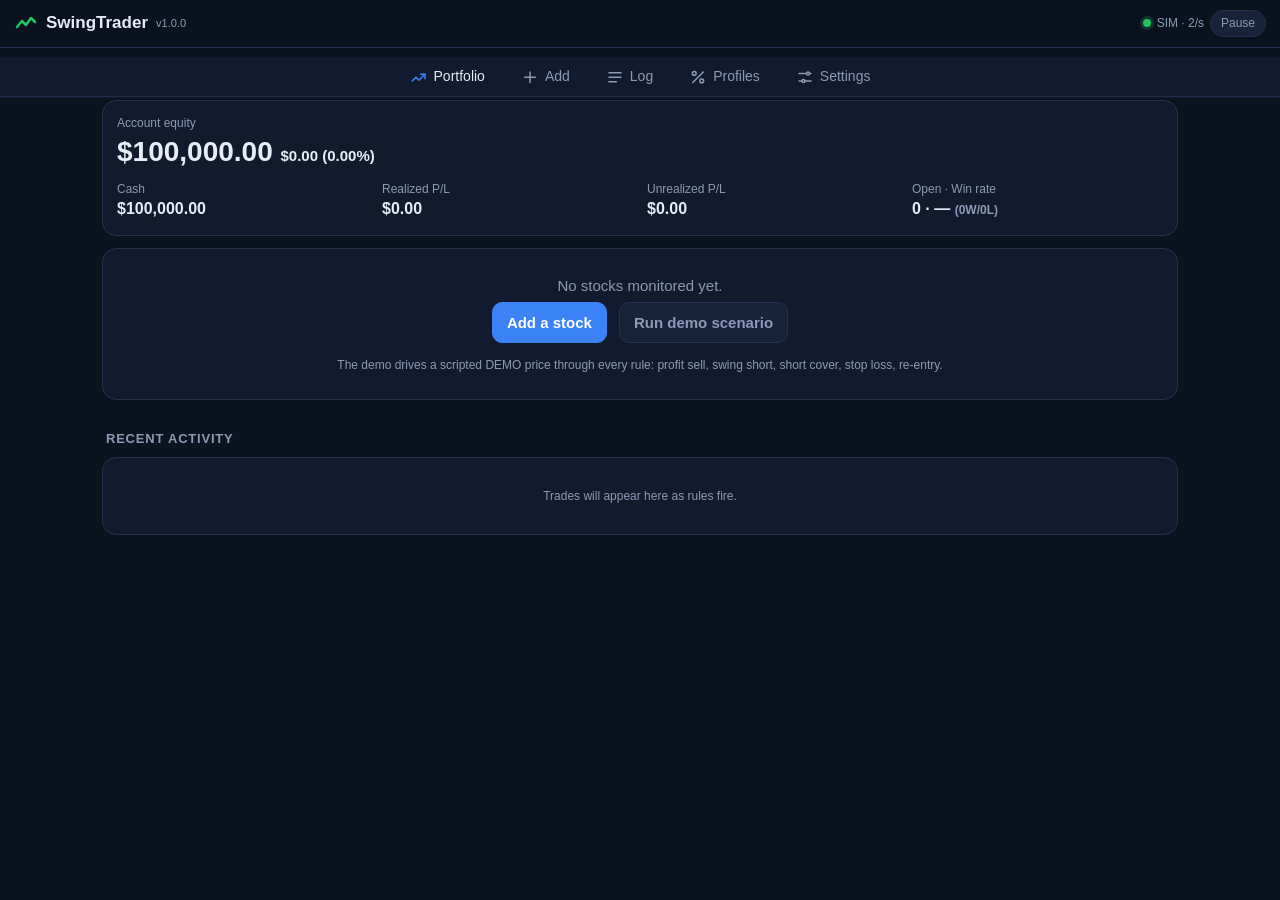
<file: index.html>
<!doctype html>
<html lang="en">
<head>
<meta charset="utf-8">
<meta name="viewport" content="width=device-width,initial-scale=1,viewport-fit=cover">
<title>SwingTrader</title>
<meta name="theme-color" content="#0b1220">
<link rel="manifest" href="manifest.json">
<link rel="apple-touch-icon" href="icon-192.png">
<meta name="apple-mobile-web-app-capable" content="yes">
<meta name="mobile-web-app-capable" content="yes">
<meta name="apple-mobile-web-app-status-bar-style" content="black-translucent">
<meta name="apple-mobile-web-app-title" content="SwingTrader">
<style>
:root{--bg:#0b1220;--panel:#121b2e;--panel2:#18233b;--line:#24324f;--tx:#e6edf7;--mut:#8b9ab5;--up:#22c55e;--dn:#ef4444;--amb:#f59e0b;--acc:#3b82f6;--r:14px;--safe-b:env(safe-area-inset-bottom,0px)}
*{box-sizing:border-box}
html,body{margin:0;background:var(--bg);color:var(--tx);font:15px/1.4 -apple-system,BlinkMacSystemFont,"Segoe UI",Roboto,Helvetica,Arial,sans-serif;-webkit-text-size-adjust:100%}
body.noscroll{overflow:hidden}
button,input,select{font:inherit;color:inherit}
.top{position:sticky;top:0;z-index:20;display:flex;align-items:center;justify-content:space-between;gap:8px;padding:calc(env(safe-area-inset-top,0px) + 10px) 14px 10px;background:rgba(11,18,32,.96);border-bottom:1px solid var(--line)}
.brand{display:flex;align-items:center;gap:8px;font-weight:700;font-size:17px;white-space:nowrap}
.logo{width:24px;height:24px;fill:none;stroke:var(--up);stroke-width:2.5;stroke-linecap:round;stroke-linejoin:round}
.ver{font-weight:500;font-size:11px;color:var(--mut)}
.mkt{display:flex;align-items:center;gap:6px;font-size:12px;color:var(--mut);min-width:0}
#mktTxt{white-space:nowrap;overflow:hidden;text-overflow:ellipsis;max-width:42vw}
.dot{width:8px;height:8px;border-radius:50%;background:var(--mut);flex:none}
.dot.on{background:var(--up);box-shadow:0 0 0 3px rgba(34,197,94,.2)}
.dot.err{background:var(--dn)}
.chip{border:1px solid var(--line);background:var(--panel2);border-radius:999px;padding:4px 10px;font-size:12px;cursor:pointer}
main{max-width:1100px;margin:0 auto;padding:12px 12px calc(84px + var(--safe-b))}
.view{display:none}.view.on{display:block}
.tabs{position:fixed;left:0;right:0;bottom:0;z-index:20;display:flex;background:rgba(18,27,46,.98);border-top:1px solid var(--line);padding-bottom:var(--safe-b)}
.tabs button{flex:1 1 0;min-width:0;border:0;background:none;padding:8px 2px 9px;display:flex;flex-direction:column;align-items:center;gap:3px;font-size:11px;color:var(--mut);cursor:pointer}
.tabs svg{width:22px;height:22px;fill:none;stroke:currentColor;stroke-width:2;stroke-linecap:round;stroke-linejoin:round}
.tabs button.on{color:var(--tx)}.tabs button.on svg{stroke:var(--acc)}
@media(min-width:820px){
  .tabs{position:sticky;top:57px;bottom:auto;justify-content:center;gap:4px;border-top:0;border-bottom:1px solid var(--line);padding:0}
  .tabs button{flex:0 0 auto;flex-direction:row;gap:6px;padding:10px 16px;font-size:14px}
  .tabs svg{width:18px;height:18px}
  main{padding-bottom:30px}
}
.card{background:var(--panel);border:1px solid var(--line);border-radius:var(--r);padding:14px;margin-bottom:12px;min-width:0}
h2{font-size:18px;margin:0 0 10px}h3.sec{font-size:13px;text-transform:uppercase;letter-spacing:.06em;color:var(--mut);margin:18px 4px 8px}
h4{margin:14px 0 6px;font-size:13px;color:var(--mut);text-transform:uppercase;letter-spacing:.05em}
.muted{color:var(--mut)}.small{font-size:12px}
.pos,.up{color:var(--up)}.neg,.dn{color:var(--dn)}
.summary{display:grid;grid-template-columns:repeat(2,minmax(0,1fr));gap:10px 14px}
.summary .big{grid-column:1/-1}
.summary .k{font-size:12px;color:var(--mut)}.summary .v{font-size:16px;font-weight:600;font-variant-numeric:tabular-nums}
.summary .big .v{font-size:28px}
@media(min-width:620px){.summary{grid-template-columns:repeat(4,minmax(0,1fr))}}
.bots{display:grid;grid-template-columns:minmax(0,1fr);gap:12px}
@media(min-width:620px){.bots{grid-template-columns:repeat(2,minmax(0,1fr))}}
@media(min-width:980px){.bots{grid-template-columns:repeat(3,minmax(0,1fr))}}
.bot{cursor:pointer;margin:0;transition:border-color .2s}
.bot:hover{border-color:#36507d}
.bot.flash{border-color:var(--amb)}
.row{display:flex;justify-content:space-between;align-items:flex-start;gap:8px}
.r{text-align:right}
.sym{font-size:18px;letter-spacing:.02em}
.price{font-size:18px;font-weight:600;font-variant-numeric:tabular-nums}
.chg{font-size:12px;font-variant-numeric:tabular-nums}
.badge{display:inline-block;font-size:10px;font-weight:700;letter-spacing:.06em;padding:3px 7px;border-radius:6px;vertical-align:3px;background:#334155;color:#cbd5e1}
.badge.LONG{background:rgba(34,197,94,.18);color:#4ade80}.badge.SHORT{background:rgba(239,68,68,.18);color:#f87171}
.badge.WATCH_PEAK,.badge.WATCH_TROUGH{background:rgba(245,158,11,.18);color:#fbbf24}
.badge.PAUSED{background:#334155;color:#cbd5e1}
.spark{display:block;width:100%;height:48px;margin:8px 0 6px}
.bot .ln{font-size:13px;font-variant-numeric:tabular-nums;margin-top:2px}
.bot .nx{font-size:12px;color:var(--mut);margin-top:3px}
.empty{text-align:center;padding:26px 14px;color:var(--mut)}
.empty .btn{margin:6px}
.btn{border:1px solid var(--line);background:var(--panel2);border-radius:10px;padding:9px 14px;cursor:pointer;font-weight:600}
.btn:hover{border-color:#3a5283}
.btn.primary{background:var(--acc);border-color:var(--acc);color:#fff}
.btn.danger{color:#fca5a5}
.btn.warn{background:var(--dn);border-color:var(--dn);color:#fff}
.btn.big{width:100%;padding:13px;font-size:16px;margin-top:6px}
.btn:disabled{opacity:.45;cursor:not-allowed}
label{display:block;font-size:13px;color:var(--mut);margin:0 0 10px;min-width:0}
input:not([type=checkbox]):not([type=radio]),select{display:block;width:100%;margin-top:4px;background:#0d1628;border:1px solid var(--line);border-radius:10px;padding:10px 11px;color:var(--tx);font-size:16px;min-width:0}
input:focus,select:focus{outline:2px solid rgba(59,130,246,.5);border-color:var(--acc)}
.grid2{display:grid;grid-template-columns:repeat(2,minmax(0,1fr));gap:0 10px}
.chk{display:flex;align-items:center;gap:8px;color:var(--tx);font-size:14px}
.chk input{width:18px;height:18px}
.seg{display:flex;gap:8px;flex-wrap:wrap;margin-bottom:10px}
.seg label{flex:1 1 140px;display:flex;gap:8px;align-items:center;border:1px solid var(--line);border-radius:10px;padding:10px;color:var(--tx);margin:0;cursor:pointer}
.seg label.on{border-color:var(--acc);background:rgba(59,130,246,.1)}
.preview{background:#0d1628;border:1px dashed var(--line);border-radius:10px;padding:10px 12px;font-size:13px;margin:4px 0 8px;font-variant-numeric:tabular-nums}
.preview ol,.rules ol{margin:6px 0 0;padding-left:20px}.preview li,.rules li{margin:3px 0}
.rules{font-size:13px;background:#0d1628;border-radius:10px;padding:10px 12px;margin-top:6px}
.err{color:#fca5a5;font-size:13px;min-height:1em;margin:4px 0}
.list{padding:4px 12px}
.tr{display:flex;align-items:center;gap:10px;padding:9px 0;border-bottom:1px solid var(--line);font-size:13px;font-variant-numeric:tabular-nums}
.tr:last-child{border-bottom:0}
.act{flex:none;width:58px;text-align:center;font-size:10px;font-weight:800;letter-spacing:.05em;padding:4px 0;border-radius:6px}
.act.BUY,.act.COVER{background:rgba(34,197,94,.16);color:#4ade80}.act.SELL,.act.SHORT{background:rgba(239,68,68,.16);color:#f87171}
.tr .mid{flex:1;min-width:0}.tr .rsn{color:var(--mut);font-size:12px;overflow-wrap:anywhere}
.tr .pl{text-align:right;font-weight:700;white-space:nowrap}.tr .pl small{display:block;font-weight:500;font-size:11px}
.toolbar{display:flex;gap:8px;flex-wrap:wrap;align-items:flex-end}
.toolbar label{flex:1 1 140px;margin:0}
.toolbar .btn,.toolbar a.btn{flex:0 0 auto;text-decoration:none;color:var(--tx)}
.kv{display:grid;grid-template-columns:repeat(2,minmax(0,1fr));gap:8px 12px;font-size:13px;margin:10px 0;font-variant-numeric:tabular-nums}
.kv div span{display:block;color:var(--mut);font-size:11px}
@media(min-width:620px){.kv{grid-template-columns:repeat(4,minmax(0,1fr))}}
.sheet{position:fixed;inset:0;z-index:50;display:flex;align-items:flex-end;justify-content:center}
.sheet.hidden{display:none}
.sheet-bd{position:absolute;inset:0;background:rgba(0,0,0,.55)}
.sheet-panel{position:relative;width:100%;max-width:760px;max-height:92vh;overflow-y:auto;background:var(--panel);border:1px solid var(--line);border-radius:18px 18px 0 0;padding:14px 14px calc(18px + var(--safe-b));-webkit-overflow-scrolling:touch}
@media(min-width:820px){.sheet{align-items:center}.sheet-panel{border-radius:18px}}
.sh-head{display:flex;align-items:flex-start;gap:10px}.sh-head>div:first-child{flex:1}
.x{border:0;background:var(--panel2);width:34px;height:34px;border-radius:50%;font-size:20px;line-height:1;cursor:pointer;flex:none}
.chart{display:block;width:100%;height:240px;margin:10px 0;background:#0d1628;border-radius:12px}
.state{background:#0d1628;border-radius:10px;padding:10px 12px;font-size:14px;font-variant-numeric:tabular-nums}
.state .tg{display:flex;justify-content:space-between;font-size:13px;margin-top:4px;color:var(--mut)}
.simctl{margin:12px 0;padding:10px 12px;border:1px dashed var(--line);border-radius:10px}
.simctl .lbl{font-size:12px;color:var(--mut);margin-bottom:8px}
.nudges{display:grid;grid-template-columns:repeat(6,minmax(0,1fr));gap:6px;margin-bottom:8px}
.nudges button{padding:8px 0;border-radius:8px;border:1px solid var(--line);background:var(--panel2);cursor:pointer;font-weight:700;font-size:13px}
.inl{display:flex;gap:8px}.inl input{margin:0!important}
.acts{display:flex;flex-wrap:wrap;gap:8px;margin:10px 0}
.hidden{display:none!important}
#toasts{position:fixed;left:50%;transform:translateX(-50%);bottom:calc(76px + var(--safe-b));z-index:60;display:flex;flex-direction:column;gap:6px;width:min(92vw,420px);pointer-events:none}
.toast{background:#1e293b;border:1px solid var(--line);border-left:4px solid var(--acc);border-radius:10px;padding:10px 12px;font-size:13px;box-shadow:0 8px 24px rgba(0,0,0,.4);animation:tin .2s}
.toast.up{border-left-color:var(--up)}.toast.dn{border-left-color:var(--dn)}
@keyframes tin{from{opacity:0;transform:translateY(8px)}}
textarea{width:100%;max-width:100%;min-height:120px;background:#0d1628;color:var(--tx);border:1px solid var(--line);border-radius:10px;padding:8px;font:12px ui-monospace,Menlo,monospace}
a{color:#93c5fd}
</style>
</head>
<body>
<header class="top">
  <div class="brand"><svg class="logo" viewBox="0 0 24 24"><path d="M3 16l5-6 4 4 5-7 4 4"/></svg>SwingTrader <span class="ver" id="ver"></span></div>
  <div class="mkt"><span class="dot" id="mktDot"></span><span id="mktTxt"></span><button class="chip" id="runBtn" data-act="run"></button></div>
</header>
<nav class="tabs" id="tabs">
  <button data-go="portfolio" class="on"><svg viewBox="0 0 24 24"><path d="M3 17l5-5 4 4 8-8"/><path d="M14 8h6v6"/></svg><span>Portfolio</span></button>
  <button data-go="new"><svg viewBox="0 0 24 24"><path d="M12 5v14M5 12h14"/></svg><span>Add</span></button>
  <button data-go="log"><svg viewBox="0 0 24 24"><path d="M4 6h16M4 12h16M4 18h10"/></svg><span>Log</span></button>
  <button data-go="profiles"><svg viewBox="0 0 24 24"><circle cx="7" cy="7" r="2.5"/><circle cx="17" cy="17" r="2.5"/><path d="M19 5L5 19"/></svg><span>Profiles</span></button>
  <button data-go="settings"><svg viewBox="0 0 24 24"><path d="M4 7h10M18 7h2M4 17h4M12 17h8"/><circle cx="16" cy="7" r="2"/><circle cx="10" cy="17" r="2"/></svg><span>Settings</span></button>
</nav>
<main>
  <section id="v-portfolio" class="view on">
    <div class="card summary" id="summary"></div>
    <div id="bots" class="bots"></div>
    <h3 class="sec">Recent activity</h3>
    <div id="recent" class="card list"></div>
  </section>
  <section id="v-new" class="view"></section>
  <section id="v-log" class="view"></section>
  <section id="v-profiles" class="view"></section>
  <section id="v-settings" class="view"></section>
</main>
<div id="sheet" class="sheet hidden"><div class="sheet-bd" data-close></div><div class="sheet-panel" id="sheetPanel"></div></div>
<div id="toasts"></div>
<script>
'use strict';
const VERSION = '1.0.0';
const KEY = 'swingtrader.v1';
const SEEDS = {AAPL:230,MSFT:420,NVDA:130,TSLA:250,AMZN:190,GOOGL:165,META:560,SPY:570,QQQ:490,AMD:160,NFLX:700,JPM:210};
const HIST_MAX = 600;
const DEMO_PATH = [121,126,118,95,91,97,85,84,90,110,112,106,128,131,124];
const PHASE = {LONG:'LONG',SHORT:'SHORT',WATCH_PEAK:'WATCH TOP',WATCH_TROUGH:'WATCH LOW',STOPPED:'STOPPED'};
const RT = {err:'', last:0};
let S, view = 'portfolio', detailId = null, dirty = true, structDirty = true;

const $ = (s, r = document) => r.querySelector(s);
const $$ = (s, r = document) => [...r.querySelectorAll(s)];
const esc = s => String(s).replace(/[&<>"']/g, c => ({'&':'&amp;','<':'&lt;','>':'&gt;','"':'&quot;',"'":'&#39;'}[c]));
const money = n => (n < 0 ? '−' : '') + '$' + Math.abs(n).toLocaleString('en-US', {minimumFractionDigits:2, maximumFractionDigits:2});
const sMoney = n => (n > 0.004 ? '+' : '') + money(n);
const px = n => n == null || !isFinite(n) ? '—' : n >= 1 ? n.toFixed(2) : n.toFixed(4);
const pct = (n, d = 2) => (n > 0 ? '+' : n < 0 ? '−' : '') + Math.abs(n).toFixed(d) + '%';
const cls = n => n > 0.004 ? 'pos' : n < -0.004 ? 'neg' : '';
const tstr = t => new Date(t).toLocaleTimeString([], {hour:'2-digit', minute:'2-digit', second:'2-digit'});
const dstr = t => new Date(t).toLocaleDateString([], {month:'short', day:'numeric'}) + ' ' + tstr(t);
const uid = () => S.nextId++;

/* ---------- state ---------- */
function defProfile() {
  return {id:'p1', name:'Standard swing', longTP:20, longSL:10, swing:5, shortTP:20, shortSL:10, afterProfit:'swing', afterLoss:'swing', maxCycles:0};
}
function defSettings() {
  return {source:'sim', apiKey:'', pollSec:15, speed:2, vol:1, startCash:100000, commission:0, notify:false, sound:true, running:true};
}
function defState() {
  return {version:VERSION, settings:defSettings(), cash:100000, profiles:[defProfile()], bots:[], trades:[], quotes:{}, nextId:2};
}
function load() {
  try {
    const s = JSON.parse(localStorage.getItem(KEY));
    if (s && Array.isArray(s.bots)) {
      S = Object.assign(defState(), s);
      S.settings = Object.assign(defSettings(), s.settings);
      S.version = VERSION;
      return;
    }
  } catch (e) {}
  S = defState();
}
let lastSave = 0;
function save(now) {
  if (!now && Date.now() - lastSave < 3000) return;
  lastSave = Date.now();
  try { localStorage.setItem(KEY, JSON.stringify(S)); } catch (e) {}
}
const prof = b => S.profiles.find(p => p.id === b.profileId) || S.profiles[0];
const bot = id => S.bots.find(b => b.id === id);

/* ---------- trading engine ---------- */
function levels(b) {
  const pr = prof(b), e = b.entry;
  switch (b.phase) {
    case 'LONG': return {tp:e * (1 + pr.longTP / 100), sl:e * (1 - pr.longSL / 100)};
    case 'SHORT': return {tp:e * (1 - pr.shortTP / 100), sl:e * (1 + pr.shortSL / 100)};
    case 'WATCH_PEAK': return {trig:b.extreme * (1 - pr.swing / 100)};
    case 'WATCH_TROUGH': return {trig:b.extreme * (1 + pr.swing / 100)};
  }
  return {};
}
function unreal(b, p) {
  if (b.phase === 'LONG') return (p - b.entry) * b.qty;
  if (b.phase === 'SHORT') return (b.entry - p) * b.qty;
  return 0;
}
function evalBot(b, p, t) {
  if (b.paused || b.phase === 'STOPPED') return;
  const pr = prof(b), L = levels(b);
  if (b.phase === 'LONG') {
    if (p >= L.tp) closePos(b, p, t, 'TP', `Take profit: +${pr.longTP}% target ${px(L.tp)} reached`);
    else if (p <= L.sl) closePos(b, p, t, 'SL', `Stop loss: −${pr.longSL}% limit ${px(L.sl)} reached`);
  } else if (b.phase === 'SHORT') {
    if (p <= L.tp) closePos(b, p, t, 'TP', `Short profit: −${pr.shortTP}% target ${px(L.tp)} reached`);
    else if (p >= L.sl) closePos(b, p, t, 'SL', `Short risk: +${pr.shortSL}% limit ${px(L.sl)} reached`);
  } else if (b.phase === 'WATCH_PEAK') {
    if (p > b.extreme) b.extreme = p;
    else if (p <= L.trig) openPos(b, 'SHORT', p, t, `Swing: −${pr.swing}% off high ${px(b.extreme)}`);
  } else if (b.phase === 'WATCH_TROUGH') {
    if (p < b.extreme) b.extreme = p;
    else if (p >= L.trig) openPos(b, 'LONG', p, t, `Swing: +${pr.swing}% off low ${px(b.extreme)}`);
  }
}
function openPos(b, side, p, t, reason) {
  const fee = +S.settings.commission || 0;
  let qty = b.sizing === 'compound' ? Math.floor((b.capital + b.realized) / p) : b.baseQty;
  if (side === 'LONG' && qty * p + fee > S.cash) qty = Math.floor((S.cash - fee) / p);
  if (qty <= 0) {
    b.phase = 'STOPPED';
    toast(`${b.sym}: not enough cash to ${side === 'LONG' ? 'buy' : 'short'} — monitoring stopped`, 'dn');
    structDirty = true;
    return;
  }
  S.cash += side === 'LONG' ? -(qty * p) - fee : qty * p - fee;
  Object.assign(b, {phase:side, entry:p, qty, entryT:t, openFee:fee, extreme:p});
  logTrade(b, side === 'LONG' ? 'BUY' : 'SHORT', qty, p, reason, null, null, t);
}
function closePos(b, p, t, kind, reason) {
  const pr = prof(b), wasLong = b.phase === 'LONG', fee = +S.settings.commission || 0;
  const gross = wasLong ? (p - b.entry) * b.qty : (b.entry - p) * b.qty;
  const pl = gross - fee - (b.openFee || 0);
  const plPct = pl / (b.entry * b.qty) * 100;
  S.cash += wasLong ? b.qty * p - fee : -(b.qty * p) - fee;
  b.realized += pl;
  b.cycles++;
  logTrade(b, wasLong ? 'SELL' : 'COVER', b.qty, p, reason, pl, plPct, t);
  b.qty = 0; b.entry = 0;
  const priceRose = (wasLong && kind === 'TP') || (!wasLong && kind === 'SL');
  const rule = kind === 'TP' ? pr.afterProfit : kind === 'SL' ? pr.afterLoss : 'stop';
  if (rule === 'stop' || (pr.maxCycles > 0 && b.cycles >= pr.maxCycles)) { b.phase = 'STOPPED'; return; }
  if (rule === 'reverse') { openPos(b, wasLong ? 'SHORT' : 'LONG', p, t, 'Reverse after stop loss'); return; }
  b.phase = priceRose ? 'WATCH_PEAK' : 'WATCH_TROUGH';
  b.extreme = p;
}
function logTrade(b, action, qty, price, reason, pl, plPct, t) {
  const tr = {id:uid(), t, sym:b.sym, bot:b.id, action, qty, price:+price.toFixed(4), reason,
    pl:pl == null ? null : +pl.toFixed(2), plPct:plPct == null ? null : +plPct.toFixed(2)};
  S.trades.push(tr);
  if (S.trades.length > 5000) S.trades.splice(0, S.trades.length - 5000);
  structDirty = true;
  save(true);
  announce(tr);
}
function startBot(b, mode, p, t) {
  if (mode === 'buy') openPos(b, 'LONG', p, t, 'Initial buy');
  else if (mode === 'short') openPos(b, 'SHORT', p, t, 'Initial short');
  else { b.phase = mode === 'top' ? 'WATCH_PEAK' : 'WATCH_TROUGH'; b.extreme = p; }
}
function newBot(sym, qty, profileId, sizing, mode) {
  const q = S.quotes[sym], t = Date.now();
  const b = {id:uid(), sym, profileId, baseQty:qty, sizing, capital:qty * q.p, phase:'STOPPED', qty:0, entry:0, entryT:0,
    openFee:0, extreme:q.p, cycles:0, realized:0, paused:false, created:t, startMode:mode};
  S.bots.push(b);
  startBot(b, mode, q.p, t);
  structDirty = true;
  save(true);
  return b;
}
function manualClose(b, reason) {
  const q = S.quotes[b.sym];
  if (!q || (b.phase !== 'LONG' && b.phase !== 'SHORT')) return;
  closePos(b, q.p, Date.now(), 'MANUAL', reason);
}
function equity() {
  let e = S.cash;
  for (const b of S.bots) {
    const q = S.quotes[b.sym]; if (!q) continue;
    if (b.phase === 'LONG') e += b.qty * q.p;
    if (b.phase === 'SHORT') e -= b.qty * q.p;
  }
  return e;
}

/* ---------- price feeds ---------- */
function ensureQuote(sym, p, ref) {
  if (!S.quotes[sym]) S.quotes[sym] = {p, ref:ref || p, t:Date.now(), hist:[[Date.now(), p]]};
  return S.quotes[sym];
}
function pushPrice(sym, p, t) {
  const q = S.quotes[sym]; if (!q) return;
  p = +p.toFixed(4);
  q.p = p; q.t = t;
  q.hist.push([t, p]);
  if (q.hist.length > HIST_MAX) q.hist.splice(0, q.hist.length - HIST_MAX);
  for (const b of S.bots.slice()) if (b.sym === sym) evalBot(b, p, t);
  dirty = true;
}
function gauss() { let u = 0, v = 0; while (!u) u = Math.random(); while (!v) v = Math.random(); return Math.sqrt(-2 * Math.log(u)) * Math.cos(2 * Math.PI * v); }
function simStep(q) {
  if (q.script && q.script.length) {
    const tgt = q.script[0], step = q.p * 0.008, d = tgt - q.p;
    if (Math.abs(d) <= step) { q.script.shift(); return tgt; }
    return q.p + Math.sign(d) * step;
  }
  const vol = +S.settings.vol || 1, sig = 0.004 * vol;
  if (!q.sim || q.sim.left <= 0) q.sim = {bias:(Math.random() - 0.5) * 0.003 * vol, left:40 + Math.floor(Math.random() * 260)};
  q.sim.left--;
  return Math.max(0.5, q.p * Math.exp(q.sim.bias + sig * gauss() - 0.5 * sig * sig));
}
let simTimer = null, liveTimer = null, liveGen = 0;
function restartLoops() {
  clearInterval(simTimer); clearTimeout(liveTimer); simTimer = null; liveGen++;
  RT.err = '';
  if (S.settings.source === 'sim') simTimer = setInterval(simTick, 1000 / (+S.settings.speed || 1));
  else pollLive();
  dirty = true;
}
function simTick() {
  if (!S.settings.running) return;
  const t = Date.now();
  for (const sym of Object.keys(S.quotes)) pushPrice(sym, simStep(S.quotes[sym]), t);
  save();
}
async function fetchQuote(sym) {
  const r = await fetch(`https://finnhub.io/api/v1/quote?symbol=${encodeURIComponent(sym)}&token=${encodeURIComponent(S.settings.apiKey.trim())}`, {cache:'no-store'});
  if (r.status === 429) throw new Error('rate limited — raise the poll interval');
  if (r.status === 401 || r.status === 403) throw new Error('API key rejected');
  if (!r.ok) throw new Error('HTTP ' + r.status);
  const j = await r.json();
  if (!j || !j.c) throw new Error('no quote for ' + sym);
  return j;
}
async function pollLive() {
  const gen = liveGen;
  if (S.settings.source !== 'live') return;
  if (!S.settings.apiKey.trim()) RT.err = 'Add your Finnhub API key in Settings';
  else if (S.settings.running) {
    for (const sym of Object.keys(S.quotes)) {
      if (S.quotes[sym].demo) continue;
      try {
        const j = await fetchQuote(sym);
        if (gen !== liveGen) return;
        const q = S.quotes[sym]; if (!q) continue;
        if (j.pc) q.ref = j.pc;
        if (j.c !== q.p || q.hist.length < 2) pushPrice(sym, j.c, Date.now());
        RT.last = Date.now(); RT.err = '';
      } catch (e) {
        if (gen !== liveGen) return;
        RT.err = sym + ': ' + (e.message === 'Failed to fetch' ? 'network error' : e.message);
      }
    }
    save();
  }
  dirty = true;
  if (gen === liveGen) liveTimer = setTimeout(pollLive, Math.max(5, +S.settings.pollSec || 15) * 1000);
}

/* ---------- alerts ---------- */
function toast(msg, kind) {
  const d = document.createElement('div');
  d.className = 'toast ' + (kind || '');
  d.textContent = msg;
  const box = $('#toasts');
  box.appendChild(d);
  while (box.children.length > 3) box.firstChild.remove();
  setTimeout(() => d.remove(), 3500);
}
let actx = null;
function beep(up) {
  if (!S.settings.sound) return;
  try {
    actx = actx || new (window.AudioContext || window.webkitAudioContext)();
    const o = actx.createOscillator(), g = actx.createGain();
    o.frequency.value = up ? 880 : 330; o.type = 'sine';
    g.gain.setValueAtTime(0.08, actx.currentTime); g.gain.exponentialRampToValueAtTime(0.0001, actx.currentTime + 0.35);
    o.connect(g); g.connect(actx.destination); o.start(); o.stop(actx.currentTime + 0.36);
  } catch (e) {}
}
function announce(tr) {
  const verb = {BUY:'Bought', SELL:'Sold', SHORT:'Sold short', COVER:'Bought to cover'}[tr.action];
  const msg = `${tr.sym}: ${verb} ${tr.qty} @ ${px(tr.price)}${tr.pl != null ? ' · ' + sMoney(tr.pl) : ''}`;
  const kind = tr.pl == null ? '' : tr.pl >= 0 ? 'up' : 'dn';
  toast(msg + ' — ' + tr.reason, kind);
  beep(tr.pl == null ? tr.action === 'BUY' : tr.pl >= 0);
  if (S.settings.notify && 'Notification' in window && Notification.permission === 'granted') {
    try {
      if (navigator.serviceWorker && navigator.serviceWorker.controller)
        navigator.serviceWorker.ready.then(r => r.showNotification('SwingTrader', {body:msg + '\n' + tr.reason, tag:'t' + tr.id}));
      else new Notification('SwingTrader', {body:msg + '\n' + tr.reason});
    } catch (e) {}
  }
  const card = $(`.bot[data-open="${tr.bot}"]`);
  if (card) { card.classList.add('flash'); setTimeout(() => card.classList.remove('flash'), 1500); }
}

/* ---------- charts ---------- */
function chartLevels(b) {
  if (!b) return [];
  const L = levels(b), out = [];
  if (b.phase === 'LONG' || b.phase === 'SHORT') {
    out.push({p:b.entry, label:'Entry', c:'#94a3b8'}, {p:L.tp, label:'Profit', c:'#22c55e'}, {p:L.sl, label:b.phase === 'LONG' ? 'Stop' : 'Risk', c:'#ef4444'});
  } else if (b.phase === 'WATCH_PEAK') {
    out.push({p:b.extreme, label:'High', c:'#94a3b8'}, {p:L.trig, label:'Short', c:'#f59e0b'});
  } else if (b.phase === 'WATCH_TROUGH') {
    out.push({p:b.extreme, label:'Low', c:'#94a3b8'}, {p:L.trig, label:'Buy', c:'#f59e0b'});
  }
  return out;
}
function drawChart(cv, q, b, big) {
  const dpr = window.devicePixelRatio || 1, w = cv.clientWidth, h = cv.clientHeight;
  if (!w || !h || !q) return;
  if (cv.width !== Math.round(w * dpr) || cv.height !== Math.round(h * dpr)) { cv.width = Math.round(w * dpr); cv.height = Math.round(h * dpr); }
  const c = cv.getContext('2d');
  c.setTransform(dpr, 0, 0, dpr, 0, 0); c.clearRect(0, 0, w, h);
  const H = q.hist; if (H.length < 2) return;
  const lv = big ? chartLevels(b) : [];
  let lo = Infinity, hi = -Infinity;
  for (const [, p] of H) { if (p < lo) lo = p; if (p > hi) hi = p; }
  for (const l of lv) { if (l.p < lo) lo = l.p; if (l.p > hi) hi = l.p; }
  if (hi - lo < hi * 0.002) { hi += hi * 0.001; lo -= lo * 0.001; }
  const pl = big ? 8 : 1, pr = big ? 62 : 1, pt = big ? 12 : 3, pb = big ? 12 : 3;
  const X = i => pl + i / (H.length - 1) * (w - pl - pr), Y = p => pt + (hi - p) / (hi - lo) * (h - pt - pb);
  c.font = '11px -apple-system,Segoe UI,Roboto,sans-serif';
  if (big) {
    c.strokeStyle = '#1c2742'; c.lineWidth = 1;
    for (let i = 0; i <= 4; i++) { const yy = pt + i / 4 * (h - pt - pb); c.beginPath(); c.moveTo(pl, yy); c.lineTo(w - pr, yy); c.stroke(); }
    for (const l of lv) {
      const yy = Y(l.p);
      c.strokeStyle = l.c; c.setLineDash([5, 4]); c.beginPath(); c.moveTo(pl, yy); c.lineTo(w - pr, yy); c.stroke(); c.setLineDash([]);
      c.fillStyle = l.c; c.fillText(l.label, w - pr + 4, yy - 2); c.fillText(px(l.p), w - pr + 4, yy + 10);
    }
  }
  const up = H[H.length - 1][1] >= H[0][1];
  const col = up ? '#22c55e' : '#ef4444';
  c.beginPath();
  H.forEach(([, p], i) => i ? c.lineTo(X(i), Y(p)) : c.moveTo(X(i), Y(p)));
  c.strokeStyle = col; c.lineWidth = big ? 2 : 1.5; c.lineJoin = 'round'; c.stroke();
  if (big) {
    c.lineTo(X(H.length - 1), h - pb); c.lineTo(X(0), h - pb); c.closePath();
    const g = c.createLinearGradient(0, pt, 0, h); g.addColorStop(0, up ? 'rgba(34,197,94,.18)' : 'rgba(239,68,68,.18)'); g.addColorStop(1, 'rgba(0,0,0,0)');
    c.fillStyle = g; c.fill();
  }
  // trade markers
  const t0 = H[0][0];
  for (const tr of S.trades) {
    if (tr.sym !== q.sym && tr.sym !== (b && b.sym)) continue;
    if (b && tr.bot !== b.id) continue;
    if (tr.t < t0) continue;
    let i = H.findIndex(e => e[0] >= tr.t); if (i < 0) i = H.length - 1;
    const xx = X(i), yy = Y(tr.price), buy = tr.action === 'BUY' || tr.action === 'COVER', s = big ? 6 : 4;
    c.fillStyle = buy ? '#4ade80' : '#f87171';
    c.beginPath();
    if (buy) { c.moveTo(xx, yy + 2); c.lineTo(xx - s, yy + 2 + s * 1.5); c.lineTo(xx + s, yy + 2 + s * 1.5); }
    else { c.moveTo(xx, yy - 2); c.lineTo(xx - s, yy - 2 - s * 1.5); c.lineTo(xx + s, yy - 2 - s * 1.5); }
    c.fill();
    if (big) { c.fillStyle = '#e6edf7'; const tw = c.measureText(tr.action).width; c.fillText(tr.action, Math.min(Math.max(2, xx - tw / 2), w - pr - tw), buy ? yy + 26 : yy - 18); }
  }
}

/* ---------- describe ---------- */
function describe(b) {
  const q = S.quotes[b.sym], p = q ? q.p : 0, pr = prof(b), L = levels(b);
  const away = x => pct((x - p) / p * 100, 1) + ' away';
  switch (b.phase) {
    case 'LONG': {
      const u = unreal(b, p);
      return {pos:`Long ${b.qty} @ ${px(b.entry)} · <span class="${cls(u)}">${sMoney(u)} (${pct(u / (b.entry * b.qty) * 100)})</span>`,
        next:`Sell for profit ≥ ${px(L.tp)} (${away(L.tp)}) · loss ≤ ${px(L.sl)}`, L};
    }
    case 'SHORT': {
      const u = unreal(b, p);
      return {pos:`Short ${b.qty} @ ${px(b.entry)} · <span class="${cls(u)}">${sMoney(u)} (${pct(u / (b.entry * b.qty) * 100)})</span>`,
        next:`Cover for profit ≤ ${px(L.tp)} (${away(L.tp)}) · loss ≥ ${px(L.sl)}`, L};
    }
    case 'WATCH_PEAK':
      return {pos:`Flat · tracking high ${px(b.extreme)}`, next:`Sell short if price falls ${pr.swing}% to ${px(L.trig)} (${away(L.trig)})`, L};
    case 'WATCH_TROUGH':
      return {pos:`Flat · tracking low ${px(b.extreme)}`, next:`Buy if price rises ${pr.swing}% to ${px(L.trig)} (${away(L.trig)})`, L};
  }
  return {pos:'Flat · not monitoring', next:'Stopped — use Buy now / Short now to restart', L};
}
function badge(b) { return b.paused ? ['PAUSED', 'PAUSED'] : [PHASE[b.phase], b.phase]; }
function tradeRow(tr, showDate) {
  return `<div class="tr"><span class="act ${tr.action}">${tr.action}</span><div class="mid"><b>${esc(tr.sym)}</b> ${tr.qty} @ ${px(tr.price)}<div class="rsn">${esc(tr.reason)} · ${showDate ? dstr(tr.t) : tstr(tr.t)}</div></div>` +
    (tr.pl != null ? `<div class="pl ${cls(tr.pl)}">${sMoney(tr.pl)}<small>${pct(tr.plPct)}</small></div>` : '<div class="pl muted">open</div>') + '</div>';
}

/* ---------- portfolio view ---------- */
function stats(list) {
  const closed = list.filter(t => t.pl != null);
  const wins = closed.filter(t => t.pl > 0).length;
  return {closed:closed.length, wins, losses:closed.length - wins, realized:closed.reduce((a, t) => a + t.pl, 0)};
}
function renderPortfolioStruct() {
  const el = $('#bots');
  if (!S.bots.length) {
    el.innerHTML = `<div class="card empty" style="grid-column:1/-1">No stocks monitored yet.<br><button class="btn primary" data-go="new">Add a stock</button><button class="btn" data-act="demo">Run demo scenario</button><div class="small" style="margin-top:8px">The demo drives a scripted DEMO price through every rule: profit sell, swing short, short cover, stop loss, re-entry.</div></div>`;
  } else {
    el.innerHTML = S.bots.map(b => `<div class="card bot" data-open="${b.id}"><div class="row"><div><b class="sym">${esc(b.sym)}</b> <span class="badge" data-f="badge"></span><div class="small muted" data-f="prof"></div></div><div class="r"><div class="price" data-f="price"></div><div class="chg" data-f="chg"></div></div></div><canvas class="spark" data-f="spark"></canvas><div class="ln" data-f="pos"></div><div class="nx" data-f="next"></div></div>`).join('') +
      `<div class="card empty" style="margin:0"><button class="btn" data-go="new">+ Add stock</button>${S.quotes.DEMO ? '' : '<button class="btn" data-act="demo">Run demo</button>'}</div>`;
  }
  const rec = S.trades.slice(-8).reverse();
  $('#recent').innerHTML = rec.length ? rec.map(t => tradeRow(t)).join('') : '<div class="empty small">Trades will appear here as rules fire.</div>';
}
function updatePortfolio() {
  const eq = equity(), st = stats(S.trades), start = S.startCash || S.settings.startCash;
  let ur = 0, open = 0;
  for (const b of S.bots) { const q = S.quotes[b.sym]; if (q) ur += unreal(b, q.p); if (b.phase === 'LONG' || b.phase === 'SHORT') open++; }
  const tot = eq - start;
  $('#summary').innerHTML = `<div class="big"><div class="k">Account equity</div><div class="v">${money(eq)} <span class="${cls(tot)}" style="font-size:15px">${sMoney(tot)} (${pct(tot / start * 100)})</span></div></div>
    <div><div class="k">Cash</div><div class="v">${money(S.cash)}</div></div>
    <div><div class="k">Realized P/L</div><div class="v ${cls(st.realized)}">${sMoney(st.realized)}</div></div>
    <div><div class="k">Unrealized P/L</div><div class="v ${cls(ur)}">${sMoney(ur)}</div></div>
    <div><div class="k">Open · Win rate</div><div class="v">${open} · ${st.closed ? Math.round(st.wins / st.closed * 100) + '%' : '—'} <span class="small muted">(${st.wins}W/${st.losses}L)</span></div></div>`;
  for (const card of $$('.bot')) {
    const b = bot(+card.dataset.open); if (!b) continue;
    const q = S.quotes[b.sym]; if (!q) continue;
    const f = k => $(`[data-f="${k}"]`, card), [bl, bc] = badge(b), d = describe(b), ch = (q.p - q.ref) / q.ref * 100;
    f('badge').textContent = bl; f('badge').className = 'badge ' + bc;
    f('prof').textContent = prof(b).name;
    f('price').textContent = px(q.p);
    f('chg').textContent = pct(ch); f('chg').className = 'chg ' + cls(ch);
    f('pos').innerHTML = d.pos; f('next').textContent = d.next;
    drawChart(f('spark'), q, b, false);
  }
}

/* ---------- add view ---------- */
let lastSym = '';
function renderNew() {
  const syms = [...new Set([...Object.keys(SEEDS), ...Object.keys(S.quotes)])].filter(s => s !== 'DEMO');
  $('#v-new').innerHTML = `<div class="card"><h2>Monitor a stock</h2>
    <label>Symbol<input id="nSym" list="symList" autocomplete="off" autocapitalize="characters" spellcheck="false" placeholder="e.g. AAPL" value="${esc(lastSym)}"></label>
    <datalist id="symList">${syms.map(s => `<option value="${s}">`).join('')}</datalist>
    <div class="grid2"><label>Shares<input id="nQty" type="number" min="1" step="1" inputmode="numeric" value="100"></label>
    <label>Re-entry size<select id="nSizing"><option value="fixed">Same share count</option><option value="compound">Reinvest P/L</option></select></label></div>
    <label>Profile<select id="nProf">${S.profiles.map(p => `<option value="${p.id}">${esc(p.name)} (+${p.longTP}% / −${p.longSL}%)</option>`).join('')}</select></label>
    <label>Start<select id="nStart"><option value="buy">Buy now (go long)</option><option value="short">Sell short now</option><option value="dip">Wait for a dip, then buy</option><option value="top">Wait for a top, then short</option></select></label>
    <div class="preview" id="nPrev"></div>
    <div class="err" id="nErr"></div>
    <button class="btn primary big" data-act="create">Start monitoring</button>
    <p class="small muted">Paper trading only — no real orders are placed. Source: ${S.settings.source === 'sim' ? 'simulated market (change in Settings)' : 'live Finnhub quotes'}.</p></div>`;
  updateNew();
}
function updateNew() {
  const el = $('#nPrev'); if (!el) return;
  const sym = ($('#nSym').value || '').trim().toUpperCase(), qty = Math.max(0, Math.floor(+$('#nQty').value || 0));
  const pr = S.profiles.find(p => p.id === $('#nProf').value) || S.profiles[0], mode = $('#nStart').value;
  const p = S.quotes[sym] ? S.quotes[sym].p : SEEDS[sym];
  if (!sym) { el.innerHTML = 'Enter a symbol to see the plan.'; return; }
  if (!p) { el.innerHTML = `<b>${esc(sym)}</b> — price will be fetched when you start.` + planList(pr, null, qty, mode); return; }
  el.innerHTML = `<b>${esc(sym)}</b> ≈ ${px(p)}${S.quotes[sym] ? '' : ' (est.)'} · ${qty} shares ≈ ${money(qty * p)} · cash ${money(S.cash)}` + planList(pr, p, qty, mode);
}
function planList(pr, p, qty, mode) {
  const f = x => p ? px(x) : '';
  const v = (k, x) => p ? ` <b>${f(x)}</b>` : '';
  const first = mode === 'buy' ? `Buy ${qty} now${p ? ' @ ' + px(p) : ''}.`
    : mode === 'short' ? `Sell short ${qty} now${p ? ' @ ' + px(p) : ''}.`
    : mode === 'dip' ? `Track the low; buy when price rises ${pr.swing}% off it.` : `Track the high; short when price falls ${pr.swing}% off it.`;
  const long = mode !== 'short' && mode !== 'top';
  const e = p || 0;
  const a = long
    ? `Long: sell for profit at +${pr.longTP}%${v(0, e * (1 + pr.longTP / 100))}, or for a loss at −${pr.longSL}%${v(0, e * (1 - pr.longSL / 100))}.`
    : `Short: cover for profit at −${pr.shortTP}%${v(0, e * (1 - pr.shortTP / 100))}, or for a loss at +${pr.shortSL}%${v(0, e * (1 + pr.shortSL / 100))}.`;
  return `<ol><li>${first}</li><li>${a}${mode === 'dip' || mode === 'top' ? ' (levels set from the entry price)' : ''}</li><li>Then keep swinging: after an exit, wait for a ${pr.swing}% reversal and take the opposite side (see profile).</li></ol>`;
}
async function createFromForm(btn) {
  const err = $('#nErr'); err.textContent = '';
  const sym = ($('#nSym').value || '').trim().toUpperCase(), qty = Math.floor(+$('#nQty').value || 0);
  const mode = $('#nStart').value, sizing = $('#nSizing').value, pid = $('#nProf').value;
  if (!/^[A-Z][A-Z0-9.\-]{0,9}$/.test(sym)) { err.textContent = 'Enter a valid ticker symbol.'; return; }
  if (qty < 1) { err.textContent = 'Shares must be at least 1.'; return; }
  if (!S.quotes[sym]) {
    if (S.settings.source === 'live') {
      if (!S.settings.apiKey.trim()) { err.textContent = 'Live mode needs a Finnhub API key (Settings).'; return; }
      btn.disabled = true; btn.textContent = 'Fetching quote…';
      try { const j = await fetchQuote(sym); ensureQuote(sym, j.c, j.pc); }
      catch (e) { err.textContent = 'Could not get a quote: ' + (e.message === 'Failed to fetch' ? 'network error' : e.message); return; }
      finally { btn.disabled = false; btn.textContent = 'Start monitoring'; }
    } else ensureQuote(sym, SEEDS[sym] || +(20 + Math.random() * 280).toFixed(2));
  }
  const p = S.quotes[sym].p;
  if (mode === 'buy' && qty * p > S.cash) {
    if (!S.bots.some(b => b.sym === sym)) delete S.quotes[sym];
    err.textContent = `Not enough cash: ${qty} × ${px(p)} = ${money(qty * p)} > ${money(S.cash)}.`; return;
  }
  lastSym = '';
  const b = newBot(sym, qty, pid, sizing, mode);
  if (mode === 'dip' || mode === 'top') toast(`${sym}: watching for a ${prof(b).swing}% ${mode === 'dip' ? 'rebound off the low' : 'drop off the high'}`);
  go('portfolio');
}
function runDemo() {
  if (S.settings.source !== 'sim') { toast('Switch Settings → Price source to Simulated to run the demo'); return; }
  if (S.quotes.DEMO) { toast('Demo is already running'); return; }
  const q = ensureQuote('DEMO', 100);
  q.demo = true; q.script = DEMO_PATH.slice();
  if (100 * 100 > S.cash) { delete S.quotes.DEMO; toast('Not enough cash for the demo'); return; }
  newBot('DEMO', 100, S.profiles[0].id, 'fixed', 'buy');
  toast('Demo: watch DEMO swing through every rule. Raise speed in Settings to go faster.');
}

/* ---------- detail sheet ---------- */
function openSheet(id) {
  const b = bot(id); if (!b) return;
  detailId = id;
  $('#sheetPanel').innerHTML = `<div class="sh-head"><div><b class="sym">${esc(b.sym)}</b> <span class="badge" data-s="badge"></span><div class="small muted" data-s="sub"></div></div><div class="r"><div class="price" data-s="price"></div><div class="chg" data-s="chg"></div></div><button class="x" data-close aria-label="Close">×</button></div>
    <canvas class="chart" data-s="chart"></canvas>
    <div class="state"><div data-s="pos"></div><div class="small muted" data-s="next" style="margin-top:4px"></div></div>
    <div class="kv" data-s="stats"></div>
    <div class="simctl ${S.settings.source === 'sim' ? '' : 'hidden'}"><div class="lbl">Test the rules: move the simulated price</div>
      <div class="nudges">${[-10, -5, -1, 1, 5, 10].map(v => `<button data-act="nudge" data-v="${v}" class="${v < 0 ? 'dn' : 'up'}">${v > 0 ? '+' : '−'}${Math.abs(v)}%</button>`).join('')}</div>
      <div class="inl"><input id="setPx" type="number" step="0.01" inputmode="decimal" placeholder="Set price"><button class="btn" data-act="setpx">Set</button></div></div>
    <label>Profile<select id="shProf">${S.profiles.map(p => `<option value="${p.id}" ${p.id === b.profileId ? 'selected' : ''}>${esc(p.name)} (+${p.longTP}% / −${p.longSL}%, swing ${p.swing}%)</option>`).join('')}</select></label>
    <div class="acts"><button class="btn" data-act="pause"></button><button class="btn" data-act="closepos">Close position now</button><button class="btn" data-act="buynow">Buy now</button><button class="btn" data-act="shortnow">Short now</button><button class="btn danger" data-act="remove" data-confirm="Tap again to remove">Remove</button></div>
    <h3 class="sec">Trades for this stock</h3><div class="list card" data-s="trades"></div>`;
  $('#sheet').classList.remove('hidden');
  document.body.classList.add('noscroll');
  structDirty = dirty = true;
}
function closeSheet() { detailId = null; $('#sheet').classList.add('hidden'); document.body.classList.remove('noscroll'); }
function updateSheet(struct) {
  const b = bot(detailId); if (!b) { closeSheet(); return; }
  const q = S.quotes[b.sym]; if (!q) return;
  const P = $('#sheetPanel'), f = k => $(`[data-s="${k}"]`, P), [bl, bc] = badge(b), d = describe(b), ch = (q.p - q.ref) / q.ref * 100;
  f('badge').textContent = bl; f('badge').className = 'badge ' + bc;
  f('sub').textContent = `${prof(b).name} · ${b.sizing === 'compound' ? 'reinvest P/L' : b.baseQty + ' shares'}`;
  f('price').textContent = px(q.p);
  f('chg').textContent = pct(ch) + (S.settings.source === 'live' && !q.demo ? ' today' : ''); f('chg').className = 'chg ' + cls(ch);
  f('pos').innerHTML = d.pos; f('next').textContent = d.next;
  const mine = S.trades.filter(t => t.bot === b.id), st = stats(mine), u = unreal(b, q.p);
  f('stats').innerHTML = `<div><span>Realized</span><b class="${cls(st.realized)}">${sMoney(st.realized)}</b></div><div><span>Unrealized</span><b class="${cls(u)}">${sMoney(u)}</b></div><div><span>Round trips</span><b>${b.cycles}</b></div><div><span>Wins / losses</span><b>${st.wins} / ${st.losses}</b></div>`;
  drawChart(f('chart'), q, b, true);
  const inPos = b.phase === 'LONG' || b.phase === 'SHORT';
  $('[data-act="pause"]', P).textContent = b.paused ? 'Resume' : 'Pause';
  $('[data-act="closepos"]', P).classList.toggle('hidden', !inPos);
  $('[data-act="buynow"]', P).classList.toggle('hidden', inPos);
  $('[data-act="shortnow"]', P).classList.toggle('hidden', inPos);
  if (struct) f('trades').innerHTML = mine.length ? mine.slice().reverse().map(t => tradeRow(t, true)).join('') : '<div class="empty small">No trades yet.</div>';
}

/* ---------- log view ---------- */
let logSym = '';
function csv(list) {
  const q = s => /[",\n]/.test(s) ? '"' + String(s).replace(/"/g, '""') + '"' : s;
  return 'time,symbol,action,qty,price,reason,pl,pl_pct\n' + list.map(t => [new Date(t.t).toISOString(), t.sym, t.action, t.qty, t.price, q(t.reason), t.pl ?? '', t.plPct ?? ''].join(',')).join('\n');
}
function renderLog() {
  const syms = [...new Set(S.trades.map(t => t.sym))].sort();
  $('#v-log').innerHTML = `<div class="card"><h2>Trade log</h2><div class="toolbar">
    <label>Symbol<select id="logSym"><option value="">All symbols</option>${syms.map(s => `<option ${s === logSym ? 'selected' : ''}>${esc(s)}</option>`).join('')}</select></label>
    <a class="btn" id="csvLink" download="swingtrader-log.csv" href="#">Download CSV</a><button class="btn" data-act="copycsv">Copy CSV</button><button class="btn danger" data-act="clearlog" data-confirm="Tap again to clear">Clear</button></div>
    <div class="kv" id="logStats"></div><textarea id="csvBox" class="hidden" readonly></textarea></div>
    <div class="card list" id="logTable"></div>`;
  updateLog();
}
function updateLog() {
  const t = $('#logTable'); if (!t) return;
  const list = S.trades.filter(x => !logSym || x.sym === logSym), st = stats(list);
  $('#logStats').innerHTML = `<div><span>Trades</span><b>${list.length}</b></div><div><span>Realized P/L</span><b class="${cls(st.realized)}">${sMoney(st.realized)}</b></div><div><span>Profitable exits</span><b class="pos">${st.wins}</b></div><div><span>Loss exits</span><b class="neg">${st.losses}</b></div>`;
  t.innerHTML = list.length ? list.slice().reverse().slice(0, 500).map(x => tradeRow(x, true)).join('') : '<div class="empty small">No trades logged yet.</div>';
  $('#csvLink').href = 'data:text/csv;charset=utf-8,' + encodeURIComponent(csv(list));
}

/* ---------- profiles view ---------- */
const PF = [
  ['longTP', 'Gain % — sell long for profit'], ['longSL', 'Loss % — sell long for loss'],
  ['shortTP', 'Gain % — cover short for profit'], ['shortSL', 'Risk % — cover short for loss'],
];
function explain(p) {
  const e = 100, tp = e * (1 + p.longTP / 100), hi = tp * 1.05, sh = hi * (1 - p.swing / 100), cv = sh * (1 - p.shortTP / 100);
  const lossAfter = {swing:`a long stop-loss tracks the low and buys on a ${p.swing}% rebound; a short stop-loss tracks the high and shorts on a ${p.swing}% drop (mirror image)`,
    reverse:'immediately take the opposite side (long stop → short, short stop → long)', stop:'stop trading the stock'}[p.afterLoss];
  return `<b>Example, buy at $100.00:</b><ol>
    <li>Up ${p.longTP}% → <b>sell for profit</b> at $${px(tp)}; down ${p.longSL}% → <b>sell for loss</b> at $${px(e * (1 - p.longSL / 100))}.</li>
    ${p.afterProfit === 'swing' ? `<li>After the profit sale, track the high (say it peaks at $${px(hi)}). A ${p.swing}% drop off the high → <b>sell short</b> at $${px(sh)}.</li>
    <li>Short: drops another ${p.shortTP}% → <b>buy to cover for profit</b> at $${px(cv)}; rises ${p.shortSL}% → <b>buy to cover for loss</b> at $${px(sh * (1 + p.shortSL / 100))}.</li>
    <li>After the short profit, track the low. A ${p.swing}% rise off the low → <b>buy</b> again, and the cycle repeats.</li>` : '<li>After a profit: stop trading the stock.</li>'}
    <li>After a loss: ${lossAfter}.</li>${p.maxCycles > 0 ? `<li>Stop after ${p.maxCycles} round trips.</li>` : ''}</ol>`;
}
function renderProfiles() {
  $('#v-profiles').innerHTML = `<div class="card"><h2>Trading profiles</h2><p class="muted small" style="margin:0">Each monitored stock follows one profile. Changes apply right away, including to open positions. Rules are symmetric: a short position works like a long one, mirrored.</p></div>` +
    S.profiles.map(p => {
      const used = S.bots.filter(b => b.profileId === p.id).length;
      return `<div class="card" data-pf="${p.id}"><label>Profile name<input data-k="name" value="${esc(p.name)}"></label>
      <h4>Long position</h4><div class="grid2">${PF.slice(0, 2).map(([k, l]) => `<label>${l}<input type="number" min="0.1" max="${k === 'longSL' ? 99 : 1000}" step="0.1" inputmode="decimal" data-k="${k}" value="${p[k]}"></label>`).join('')}</div>
      <h4>Swing reversal</h4><label>Reversal % off the high/low that triggers the next entry<input type="number" min="0.1" max="99" step="0.1" inputmode="decimal" data-k="swing" value="${p.swing}"></label>
      <h4>Short position</h4><div class="grid2">${PF.slice(2).map(([k, l]) => `<label>${l}<input type="number" min="0.1" max="${k === 'shortTP' ? 99 : 1000}" step="0.1" inputmode="decimal" data-k="${k}" value="${p[k]}"></label>`).join('')}</div>
      <h4>After an exit</h4><div class="grid2"><label>After a profit<select data-k="afterProfit"><option value="swing">Watch swing → reverse</option><option value="stop">Stop trading</option></select></label>
      <label>After a loss<select data-k="afterLoss"><option value="swing">Watch swing (mirror)</option><option value="reverse">Reverse immediately</option><option value="stop">Stop trading</option></select></label></div>
      <label>Max round trips (0 = unlimited)<input type="number" min="0" step="1" inputmode="numeric" data-k="maxCycles" value="${p.maxCycles}"></label>
      <div class="rules" data-rules>${explain(p)}</div>
      <div class="acts"><span class="small muted" style="flex:1;align-self:center">Used by ${used} stock${used === 1 ? '' : 's'}</span><button class="btn" data-act="dupprof" data-id="${p.id}">Duplicate</button>${S.profiles.length > 1 ? `<button class="btn danger" data-act="delprof" data-id="${p.id}" data-confirm="Tap again to delete">Delete</button>` : ''}</div></div>`;
    }).join('') + `<button class="btn primary big" data-act="addprof">+ New profile</button>`;
  for (const p of S.profiles) {
    const c = $(`[data-pf="${p.id}"]`);
    $('[data-k="afterProfit"]', c).value = p.afterProfit;
    $('[data-k="afterLoss"]', c).value = p.afterLoss;
  }
}
function onProfileInput(e) {
  const card = e.target.closest('[data-pf]'), k = e.target.dataset.k; if (!card || !k) return;
  const p = S.profiles.find(x => x.id === card.dataset.pf); if (!p) return;
  if (k === 'name' || k === 'afterProfit' || k === 'afterLoss') p[k] = e.target.value || p[k];
  else {
    let v = +e.target.value;
    if (!isFinite(v) || e.target.value === '') return;
    if (k === 'maxCycles') v = Math.max(0, Math.floor(v));
    else v = Math.min(['longSL', 'shortTP', 'swing'].includes(k) ? 99 : 1000, Math.max(0.1, v));
    p[k] = v;
  }
  $('[data-rules]', card).innerHTML = explain(p);
  save(true); dirty = true;
}

/* ---------- settings view ---------- */
function renderSettings() {
  const s = S.settings;
  $('#v-settings').innerHTML = `<div class="card"><h2>Price source</h2>
    <div class="seg"><label class="${s.source === 'sim' ? 'on' : ''}"><input type="radio" name="src" value="sim" ${s.source === 'sim' ? 'checked' : ''}> Simulated market</label><label class="${s.source === 'live' ? 'on' : ''}"><input type="radio" name="src" value="live" ${s.source === 'live' ? 'checked' : ''}> Live quotes (Finnhub)</label></div>
    <div class="${s.source === 'sim' ? '' : 'hidden'}"><div class="grid2"><label>Speed<select data-set="speed">${[1, 2, 5, 10, 20].map(v => `<option value="${v}" ${+s.speed === v ? 'selected' : ''}>${v} tick${v > 1 ? 's' : ''}/sec</option>`).join('')}</select></label>
      <label>Volatility<select data-set="vol">${[[0.5, 'Calm'], [1, 'Normal'], [2, 'Wild']].map(([v, l]) => `<option value="${v}" ${+s.vol === v ? 'selected' : ''}>${l}</option>`).join('')}</select></label></div>
      <p class="small muted" style="margin:0">Random-walk prices with trending regimes, so swings happen in minutes. Starting prices are approximate.</p></div>
    <div class="${s.source === 'live' ? '' : 'hidden'}"><label>Finnhub API key<input type="password" data-set="apiKey" value="${esc(s.apiKey)}" autocomplete="off" spellcheck="false" placeholder="paste your key"></label>
      <div class="grid2"><label>Poll every (seconds)<input type="number" min="5" step="1" data-set="pollSec" value="${s.pollSec}"></label><div style="align-self:end;margin-bottom:10px"><button class="btn" data-act="testkey" style="width:100%">Test key</button></div></div>
      <div class="small" id="keyMsg"></div>
      <p class="small muted" style="margin:6px 0 0">Get a free key at <a href="https://finnhub.io/register" target="_blank" rel="noopener">finnhub.io</a> (60 calls/min: keep stocks × 60 ÷ poll seconds under 60). Prices only move during market hours. The key is stored only on this device. Monitoring runs while the app is open; phones pause background tabs.</p></div></div>
    <div class="card"><h2>Account</h2><div class="grid2"><label>Starting cash<input type="number" min="100" step="100" data-set="startCash" value="${s.startCash}"></label><label>Commission per trade ($)<input type="number" min="0" step="0.01" data-set="commission" value="${s.commission}"></label></div>
      <p class="small muted" style="margin:0 0 10px">Starting cash applies when you reset. Current cash: ${money(S.cash)}.</p>
      <button class="btn danger" data-act="reset" data-confirm="Tap again: clears stocks + log">Reset account</button></div>
    <div class="card"><h2>Alerts</h2><label class="chk"><input type="checkbox" data-set="sound" ${s.sound ? 'checked' : ''}> Sound on each trade</label><label class="chk"><input type="checkbox" data-set="notify" ${s.notify ? 'checked' : ''}> System notifications</label><div class="small muted" id="notifMsg"></div></div>
    <div class="card"><h2>Install as an app</h2><p class="small" style="margin:0">iPhone: open this page in <b>Safari</b> → Share → <b>Add to Home Screen</b>. Android/Chrome: menu → <b>Install app</b>. It works offline in simulated mode.</p></div>
    <p class="small muted" style="text-align:center">SwingTrader v${VERSION} · paper trading only, no real orders · data stays on this device</p>`;
}
async function onSetting(e) {
  const el = e.target, s = S.settings;
  if (el.name === 'src') {
    if (el.value === s.source) return;
    s.source = el.value;
    let paused = 0;
    for (const b of S.bots) if (!b.paused && b.phase !== 'STOPPED' && b.sym !== 'DEMO') { b.paused = true; paused++; }
    if (paused) toast(`Switched source: ${paused} stock${paused > 1 ? 's' : ''} paused so new prices don't trigger trades unexpectedly. Resume from each stock.`);
    if (s.source === 'live') for (const sym in S.quotes) if (!S.quotes[sym].demo) S.quotes[sym].hist = S.quotes[sym].hist.slice(-1);
    save(true); restartLoops(); renderSettings(); structDirty = true; return;
  }
  const k = el.dataset.set; if (!k) return;
  if (el.type === 'checkbox') s[k] = el.checked;
  else if (k === 'apiKey') s[k] = el.value.trim();
  else { const v = +el.value; if (!isFinite(v) || el.value === '') return; s[k] = v; }
  if (k === 'notify' && s.notify) {
    const m = $('#notifMsg');
    if (!('Notification' in window)) { m.textContent = 'Notifications are not supported here (on iPhone, install to Home Screen first).'; }
    else { try { const r = await Notification.requestPermission(); m.textContent = r === 'granted' ? 'Notifications enabled.' : 'Permission ' + r + ' — enable it in browser settings.'; } catch (x) { m.textContent = 'Notification permission blocked in this view.'; } }
  }
  if (k === 'speed' || k === 'pollSec' || k === 'apiKey') restartLoops();
  if (k === 'vol') for (const q of Object.values(S.quotes)) q.sim = null;
  save(true); dirty = true;
}

/* ---------- actions ---------- */
function armed(btn) {
  if (btn.dataset.armed === '1') return true;
  const o = btn.textContent;
  btn.dataset.armed = '1'; btn.textContent = btn.dataset.confirm || 'Tap again'; btn.classList.add('warn');
  setTimeout(() => { if (btn.isConnected) { btn.dataset.armed = ''; btn.textContent = o; btn.classList.remove('warn'); } }, 3000);
  return false;
}
function removeBot(b) {
  manualClose(b, 'Removed — closed at market');
  S.bots = S.bots.filter(x => x !== b);
  if (!S.bots.some(x => x.sym === b.sym)) delete S.quotes[b.sym];
  save(true); structDirty = true;
}
const ACTIONS = {
  run() { S.settings.running = !S.settings.running; save(true); if (S.settings.running && S.settings.source === 'live') restartLoops(); dirty = true; },
  demo: runDemo,
  create: btn => createFromForm(btn),
  nudge(btn) { const b = bot(detailId); if (!b) return; const q = S.quotes[b.sym]; pushPrice(b.sym, q.p * (1 + +btn.dataset.v / 100), Date.now()); },
  setpx() { const b = bot(detailId), v = +$('#setPx').value; if (!b || !(v > 0)) return; pushPrice(b.sym, v, Date.now()); $('#setPx').value = ''; },
  pause() { const b = bot(detailId); if (!b) return; b.paused = !b.paused; if (!b.paused && b.phase.startsWith('WATCH')) b.extreme = S.quotes[b.sym].p; save(true); structDirty = true; },
  closepos() { const b = bot(detailId); if (!b) return; manualClose(b, 'Manual close'); b.phase = 'STOPPED'; save(true); structDirty = true; },
  buynow() { const b = bot(detailId); if (!b) return; b.paused = false; openPos(b, 'LONG', S.quotes[b.sym].p, Date.now(), 'Manual buy'); structDirty = true; },
  shortnow() { const b = bot(detailId); if (!b) return; b.paused = false; openPos(b, 'SHORT', S.quotes[b.sym].p, Date.now(), 'Manual short'); structDirty = true; },
  remove(btn) { if (!armed(btn)) return; const b = bot(detailId); closeSheet(); if (b) removeBot(b); },
  copycsv() {
    const text = csv(S.trades.filter(x => !logSym || x.sym === logSym)), box = $('#csvBox');
    box.value = text; box.classList.remove('hidden');
    (navigator.clipboard ? navigator.clipboard.writeText(text) : Promise.reject()).then(() => toast('CSV copied'), () => { box.select(); toast('Select the text below and copy'); });
  },
  clearlog(btn) { if (!armed(btn)) return; S.trades = []; save(true); renderLog(); structDirty = true; },
  reset(btn) {
    if (!armed(btn)) return;
    Object.assign(S, {bots:[], trades:[], quotes:{}, cash:S.settings.startCash, startCash:S.settings.startCash});
    save(true); closeSheet(); restartLoops(); renderSettings(); structDirty = true; toast('Account reset');
  },
  addprof() { S.profiles.push(Object.assign(defProfile(), {id:'p' + uid(), name:'Profile ' + (S.profiles.length + 1)})); save(true); renderProfiles(); },
  dupprof(btn) { const p = S.profiles.find(x => x.id === btn.dataset.id); if (!p) return; S.profiles.push(Object.assign({}, p, {id:'p' + uid(), name:p.name + ' copy'})); save(true); renderProfiles(); },
  delprof(btn) {
    const id = btn.dataset.id;
    if (S.bots.some(b => b.profileId === id)) { toast('Profile is in use — move those stocks to another profile first'); return; }
    if (!armed(btn)) return;
    S.profiles = S.profiles.filter(p => p.id !== id); save(true); renderProfiles();
  },
  async testkey(btn) {
    const m = $('#keyMsg'); btn.disabled = true; m.textContent = 'Testing…';
    try { const j = await fetchQuote('AAPL'); m.innerHTML = `<span class="pos">Key works — AAPL ${px(j.c)}</span>`; }
    catch (e) { m.innerHTML = `<span class="neg">${esc(e.message === 'Failed to fetch' ? 'Network error (blocked or offline)' : e.message)}</span>`; }
    btn.disabled = false;
  },
};

/* ---------- render loop ---------- */
function go(v) {
  view = v;
  $$('.view').forEach(e => e.classList.toggle('on', e.id === 'v-' + v));
  $$('#tabs button').forEach(b => b.classList.toggle('on', b.dataset.go === v));
  if (v === 'new') renderNew();
  if (v === 'log') renderLog();
  if (v === 'profiles') renderProfiles();
  if (v === 'settings') renderSettings();
  structDirty = dirty = true;
  window.scrollTo(0, 0);
}
function updateHeader() {
  const s = S.settings, dot = $('#mktDot');
  let txt;
  if (s.source === 'sim') txt = `SIM · ${s.speed}/s`;
  else txt = RT.err ? 'LIVE · ' + RT.err : RT.last ? 'LIVE · ' + tstr(RT.last) : 'LIVE · connecting…';
  $('#mktTxt').textContent = txt; $('#mktTxt').title = txt;
  dot.className = 'dot ' + (RT.err && s.source === 'live' ? 'err' : s.running ? 'on' : '');
  $('#runBtn').textContent = s.running ? 'Pause' : 'Run';
}
let lastFrame = 0;
function frame(ts) {
  requestAnimationFrame(frame);
  if (ts - lastFrame < 200 || (!dirty && !structDirty)) return;
  lastFrame = ts;
  const st = structDirty;
  dirty = structDirty = false;
  updateHeader();
  if (view === 'portfolio') { if (st) renderPortfolioStruct(); updatePortfolio(); }
  if (view === 'log' && st) updateLog();
  if (view === 'new') updateNew();
  if (detailId != null) updateSheet(st);
}

function init() {
  load();
  if (!S.startCash) S.startCash = S.settings.startCash;
  $('#ver').textContent = 'v' + VERSION;
  document.addEventListener('click', e => {
    const g = e.target.closest('[data-go]'); if (g) { closeSheet(); go(g.dataset.go); return; }
    const a = e.target.closest('[data-act]'); if (a && ACTIONS[a.dataset.act]) { ACTIONS[a.dataset.act](a); dirty = true; return; }
    if (e.target.closest('[data-close]')) { closeSheet(); return; }
    const o = e.target.closest('[data-open]'); if (o) openSheet(+o.dataset.open);
  });
  $('#v-profiles').addEventListener('input', onProfileInput);
  $('#v-profiles').addEventListener('change', onProfileInput);
  $('#v-settings').addEventListener('change', onSetting);
  $('#v-new').addEventListener('input', () => { const s = $('#nSym'); if (s) lastSym = s.value; updateNew(); });
  $('#v-log').addEventListener('change', e => { if (e.target.id === 'logSym') { logSym = e.target.value; updateLog(); } });
  $('#sheetPanel').addEventListener('change', e => { if (e.target.id === 'shProf') { const b = bot(detailId); if (b) { b.profileId = e.target.value; save(true); structDirty = true; } } });
  document.addEventListener('keydown', e => { if (e.key === 'Escape') closeSheet(); });
  window.addEventListener('resize', () => { dirty = true; });
  window.addEventListener('pagehide', () => save(true));
  document.addEventListener('visibilitychange', () => { if (document.hidden) save(true); });
  restartLoops();
  requestAnimationFrame(frame);
  if ('serviceWorker' in navigator && location.protocol.startsWith('http')) navigator.serviceWorker.register('sw.js').catch(() => {});
}
init();
</script>
</body>
</html>
</file>
<file: src/style.css>
:root{--bg:#0b1220;--panel:#121b2e;--panel2:#18233b;--line:#24324f;--tx:#e6edf7;--mut:#8b9ab5;--up:#22c55e;--dn:#ef4444;--amb:#f59e0b;--acc:#3b82f6;--r:14px;--safe-b:env(safe-area-inset-bottom,0px)}
*{box-sizing:border-box}
html,body{margin:0;background:var(--bg);color:var(--tx);font:15px/1.4 -apple-system,BlinkMacSystemFont,"Segoe UI",Roboto,Helvetica,Arial,sans-serif;-webkit-text-size-adjust:100%}
body.noscroll{overflow:hidden}
button,input,select{font:inherit;color:inherit}
.top{position:sticky;top:0;z-index:20;display:flex;align-items:center;justify-content:space-between;gap:8px;padding:calc(env(safe-area-inset-top,0px) + 10px) 14px 10px;background:rgba(11,18,32,.96);border-bottom:1px solid var(--line)}
.brand{display:flex;align-items:center;gap:8px;font-weight:700;font-size:17px;white-space:nowrap}
.logo{width:24px;height:24px;fill:none;stroke:var(--up);stroke-width:2.5;stroke-linecap:round;stroke-linejoin:round}
.ver{font-weight:500;font-size:11px;color:var(--mut)}
.mkt{display:flex;align-items:center;gap:6px;font-size:12px;color:var(--mut);min-width:0}
#mktTxt{white-space:nowrap;overflow:hidden;text-overflow:ellipsis;max-width:42vw}
.dot{width:8px;height:8px;border-radius:50%;background:var(--mut);flex:none}
.dot.on{background:var(--up);box-shadow:0 0 0 3px rgba(34,197,94,.2)}
.dot.err{background:var(--dn)}
.chip{border:1px solid var(--line);background:var(--panel2);border-radius:999px;padding:4px 10px;font-size:12px;cursor:pointer}
main{max-width:1100px;margin:0 auto;padding:12px 12px calc(84px + var(--safe-b))}
.view{display:none}.view.on{display:block}
.tabs{position:fixed;left:0;right:0;bottom:0;z-index:20;display:flex;background:rgba(18,27,46,.98);border-top:1px solid var(--line);padding-bottom:var(--safe-b)}
.tabs button{flex:1 1 0;min-width:0;border:0;background:none;padding:8px 2px 9px;display:flex;flex-direction:column;align-items:center;gap:3px;font-size:11px;color:var(--mut);cursor:pointer}
.tabs svg{width:22px;height:22px;fill:none;stroke:currentColor;stroke-width:2;stroke-linecap:round;stroke-linejoin:round}
.tabs button.on{color:var(--tx)}.tabs button.on svg{stroke:var(--acc)}
@media(min-width:820px){
  .tabs{position:sticky;top:57px;bottom:auto;justify-content:center;gap:4px;border-top:0;border-bottom:1px solid var(--line);padding:0}
  .tabs button{flex:0 0 auto;flex-direction:row;gap:6px;padding:10px 16px;font-size:14px}
  .tabs svg{width:18px;height:18px}
  main{padding-bottom:30px}
}
.card{background:var(--panel);border:1px solid var(--line);border-radius:var(--r);padding:14px;margin-bottom:12px;min-width:0}
h2{font-size:18px;margin:0 0 10px}h3.sec{font-size:13px;text-transform:uppercase;letter-spacing:.06em;color:var(--mut);margin:18px 4px 8px}
h4{margin:14px 0 6px;font-size:13px;color:var(--mut);text-transform:uppercase;letter-spacing:.05em}
.muted{color:var(--mut)}.small{font-size:12px}
.pos,.up{color:var(--up)}.neg,.dn{color:var(--dn)}
.summary{display:grid;grid-template-columns:repeat(2,minmax(0,1fr));gap:10px 14px}
.summary .big{grid-column:1/-1}
.summary .k{font-size:12px;color:var(--mut)}.summary .v{font-size:16px;font-weight:600;font-variant-numeric:tabular-nums}
.summary .big .v{font-size:28px}
@media(min-width:620px){.summary{grid-template-columns:repeat(4,minmax(0,1fr))}}
.bots{display:grid;grid-template-columns:minmax(0,1fr);gap:12px}
@media(min-width:620px){.bots{grid-template-columns:repeat(2,minmax(0,1fr))}}
@media(min-width:980px){.bots{grid-template-columns:repeat(3,minmax(0,1fr))}}
.bot{cursor:pointer;margin:0;transition:border-color .2s}
.bot:hover{border-color:#36507d}
.bot.flash{border-color:var(--amb)}
.row{display:flex;justify-content:space-between;align-items:flex-start;gap:8px}
.r{text-align:right}
.sym{font-size:18px;letter-spacing:.02em}
.price{font-size:18px;font-weight:600;font-variant-numeric:tabular-nums}
.chg{font-size:12px;font-variant-numeric:tabular-nums}
.badge{display:inline-block;font-size:10px;font-weight:700;letter-spacing:.06em;padding:3px 7px;border-radius:6px;vertical-align:3px;background:#334155;color:#cbd5e1}
.badge.LONG{background:rgba(34,197,94,.18);color:#4ade80}.badge.SHORT{background:rgba(239,68,68,.18);color:#f87171}
.badge.WATCH_PEAK,.badge.WATCH_TROUGH{background:rgba(245,158,11,.18);color:#fbbf24}
.badge.PAUSED{background:#334155;color:#cbd5e1}
.spark{display:block;width:100%;height:48px;margin:8px 0 6px}
.bot .ln{font-size:13px;font-variant-numeric:tabular-nums;margin-top:2px}
.bot .nx{font-size:12px;color:var(--mut);margin-top:3px}
.empty{text-align:center;padding:26px 14px;color:var(--mut)}
.empty .btn{margin:6px}
.btn{border:1px solid var(--line);background:var(--panel2);border-radius:10px;padding:9px 14px;cursor:pointer;font-weight:600}
.btn:hover{border-color:#3a5283}
.btn.primary{background:var(--acc);border-color:var(--acc);color:#fff}
.btn.danger{color:#fca5a5}
.btn.warn{background:var(--dn);border-color:var(--dn);color:#fff}
.btn.big{width:100%;padding:13px;font-size:16px;margin-top:6px}
.btn:disabled{opacity:.45;cursor:not-allowed}
label{display:block;font-size:13px;color:var(--mut);margin:0 0 10px;min-width:0}
input:not([type=checkbox]):not([type=radio]),select{display:block;width:100%;margin-top:4px;background:#0d1628;border:1px solid var(--line);border-radius:10px;padding:10px 11px;color:var(--tx);font-size:16px;min-width:0}
input:focus,select:focus{outline:2px solid rgba(59,130,246,.5);border-color:var(--acc)}
.grid2{display:grid;grid-template-columns:repeat(2,minmax(0,1fr));gap:0 10px}
.chk{display:flex;align-items:center;gap:8px;color:var(--tx);font-size:14px}
.chk input{width:18px;height:18px}
.seg{display:flex;gap:8px;flex-wrap:wrap;margin-bottom:10px}
.seg label{flex:1 1 140px;display:flex;gap:8px;align-items:center;border:1px solid var(--line);border-radius:10px;padding:10px;color:var(--tx);margin:0;cursor:pointer}
.seg label.on{border-color:var(--acc);background:rgba(59,130,246,.1)}
.preview{background:#0d1628;border:1px dashed var(--line);border-radius:10px;padding:10px 12px;font-size:13px;margin:4px 0 8px;font-variant-numeric:tabular-nums}
.preview ol,.rules ol{margin:6px 0 0;padding-left:20px}.preview li,.rules li{margin:3px 0}
.rules{font-size:13px;background:#0d1628;border-radius:10px;padding:10px 12px;margin-top:6px}
.err{color:#fca5a5;font-size:13px;min-height:1em;margin:4px 0}
.list{padding:4px 12px}
.tr{display:flex;align-items:center;gap:10px;padding:9px 0;border-bottom:1px solid var(--line);font-size:13px;font-variant-numeric:tabular-nums}
.tr:last-child{border-bottom:0}
.act{flex:none;width:58px;text-align:center;font-size:10px;font-weight:800;letter-spacing:.05em;padding:4px 0;border-radius:6px}
.act.BUY,.act.COVER{background:rgba(34,197,94,.16);color:#4ade80}.act.SELL,.act.SHORT{background:rgba(239,68,68,.16);color:#f87171}
.tr .mid{flex:1;min-width:0}.tr .rsn{color:var(--mut);font-size:12px;overflow-wrap:anywhere}
.tr .pl{text-align:right;font-weight:700;white-space:nowrap}.tr .pl small{display:block;font-weight:500;font-size:11px}
.toolbar{display:flex;gap:8px;flex-wrap:wrap;align-items:flex-end}
.toolbar label{flex:1 1 140px;margin:0}
.toolbar .btn,.toolbar a.btn{flex:0 0 auto;text-decoration:none;color:var(--tx)}
.kv{display:grid;grid-template-columns:repeat(2,minmax(0,1fr));gap:8px 12px;font-size:13px;margin:10px 0;font-variant-numeric:tabular-nums}
.kv div span{display:block;color:var(--mut);font-size:11px}
@media(min-width:620px){.kv{grid-template-columns:repeat(4,minmax(0,1fr))}}
.sheet{position:fixed;inset:0;z-index:50;display:flex;align-items:flex-end;justify-content:center}
.sheet.hidden{display:none}
.sheet-bd{position:absolute;inset:0;background:rgba(0,0,0,.55)}
.sheet-panel{position:relative;width:100%;max-width:760px;max-height:92vh;overflow-y:auto;background:var(--panel);border:1px solid var(--line);border-radius:18px 18px 0 0;padding:14px 14px calc(18px + var(--safe-b));-webkit-overflow-scrolling:touch}
@media(min-width:820px){.sheet{align-items:center}.sheet-panel{border-radius:18px}}
.sh-head{display:flex;align-items:flex-start;gap:10px}.sh-head>div:first-child{flex:1}
.x{border:0;background:var(--panel2);width:34px;height:34px;border-radius:50%;font-size:20px;line-height:1;cursor:pointer;flex:none}
.chart{display:block;width:100%;height:240px;margin:10px 0;background:#0d1628;border-radius:12px}
.state{background:#0d1628;border-radius:10px;padding:10px 12px;font-size:14px;font-variant-numeric:tabular-nums}
.state .tg{display:flex;justify-content:space-between;font-size:13px;margin-top:4px;color:var(--mut)}
.simctl{margin:12px 0;padding:10px 12px;border:1px dashed var(--line);border-radius:10px}
.simctl .lbl{font-size:12px;color:var(--mut);margin-bottom:8px}
.nudges{display:grid;grid-template-columns:repeat(6,minmax(0,1fr));gap:6px;margin-bottom:8px}
.nudges button{padding:8px 0;border-radius:8px;border:1px solid var(--line);background:var(--panel2);cursor:pointer;font-weight:700;font-size:13px}
.inl{display:flex;gap:8px}.inl input{margin:0!important}
.acts{display:flex;flex-wrap:wrap;gap:8px;margin:10px 0}
.hidden{display:none!important}
#toasts{position:fixed;left:50%;transform:translateX(-50%);bottom:calc(76px + var(--safe-b));z-index:60;display:flex;flex-direction:column;gap:6px;width:min(92vw,420px);pointer-events:none}
.toast{background:#1e293b;border:1px solid var(--line);border-left:4px solid var(--acc);border-radius:10px;padding:10px 12px;font-size:13px;box-shadow:0 8px 24px rgba(0,0,0,.4);animation:tin .2s}
.toast.up{border-left-color:var(--up)}.toast.dn{border-left-color:var(--dn)}
@keyframes tin{from{opacity:0;transform:translateY(8px)}}
textarea{width:100%;max-width:100%;min-height:120px;background:#0d1628;color:var(--tx);border:1px solid var(--line);border-radius:10px;padding:8px;font:12px ui-monospace,Menlo,monospace}
a{color:#93c5fd}
</file>
